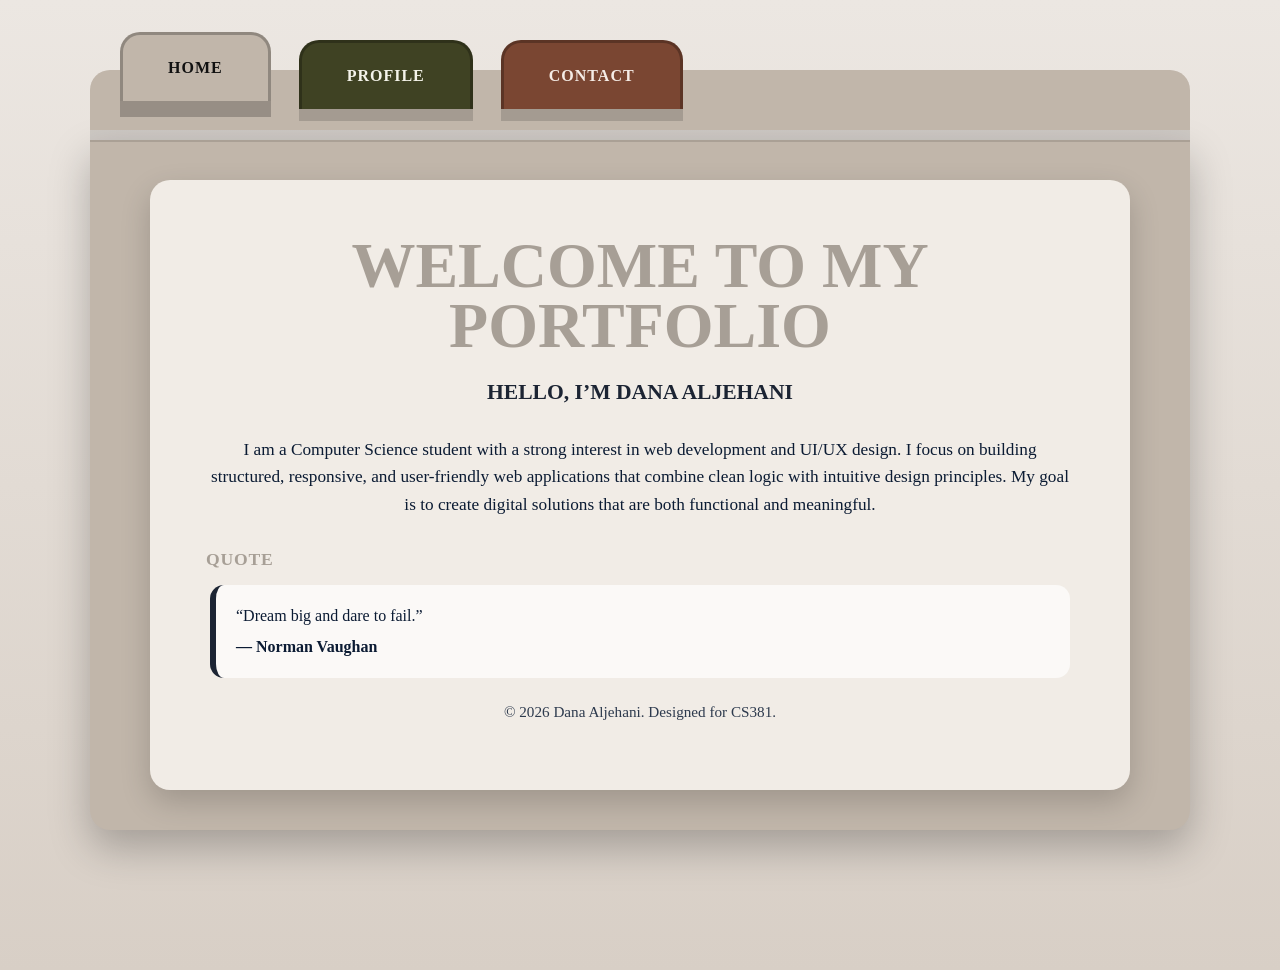
<file: index.html>
<!DOCTYPE html>
<html lang="en">
<head>
  <meta charset="UTF-8">
  <title>Dana Aljehani | Home</title>
  <meta name="viewport" content="width=device-width, initial-scale=1.0">
  <link rel="stylesheet" href="css/style.css">
</head>
<body class="home-page">

  <div class="container">

    <header class="tabs-wrap">
      <div class="tabs-bar"></div>
      <nav>
        <ul class="tabs">
          <li class="tab"><a class="tab-home active" href="index.html">HOME</a></li>
          <li class="tab"><a class="tab-profile" href="profile.html">PROFILE</a></li>
          <li class="tab"><a class="tab-contact" href="contact.html">CONTACT</a></li>
        </ul>
      </nav>
    </header>

    <main class="folder">
      <section class="paper">

        <h1 class="hero-title">WELCOME TO MY<br>PORTFOLIO</h1>
        <p class="hero-sub">HELLO, I’M DANA ALJEHANI</p>

        <p class="lead">
          I am a Computer Science student with a strong interest in web development and UI/UX design.
          I focus on building structured, responsive, and user-friendly web applications that combine clean logic with intuitive design principles.
          My goal is to create digital solutions that are both functional and meaningful.
        </p>

        <h2 class="section-title">QUOTE</h2>
        <blockquote class="quote">
          “Dream big and dare to fail.”
          <span>— Norman Vaughan</span>
        </blockquote>

        <p class="footer">© 2026 Dana Aljehani. Designed for CS381.</p>

      </section>
    </main>

  </div>

</body>
</html>
</file>
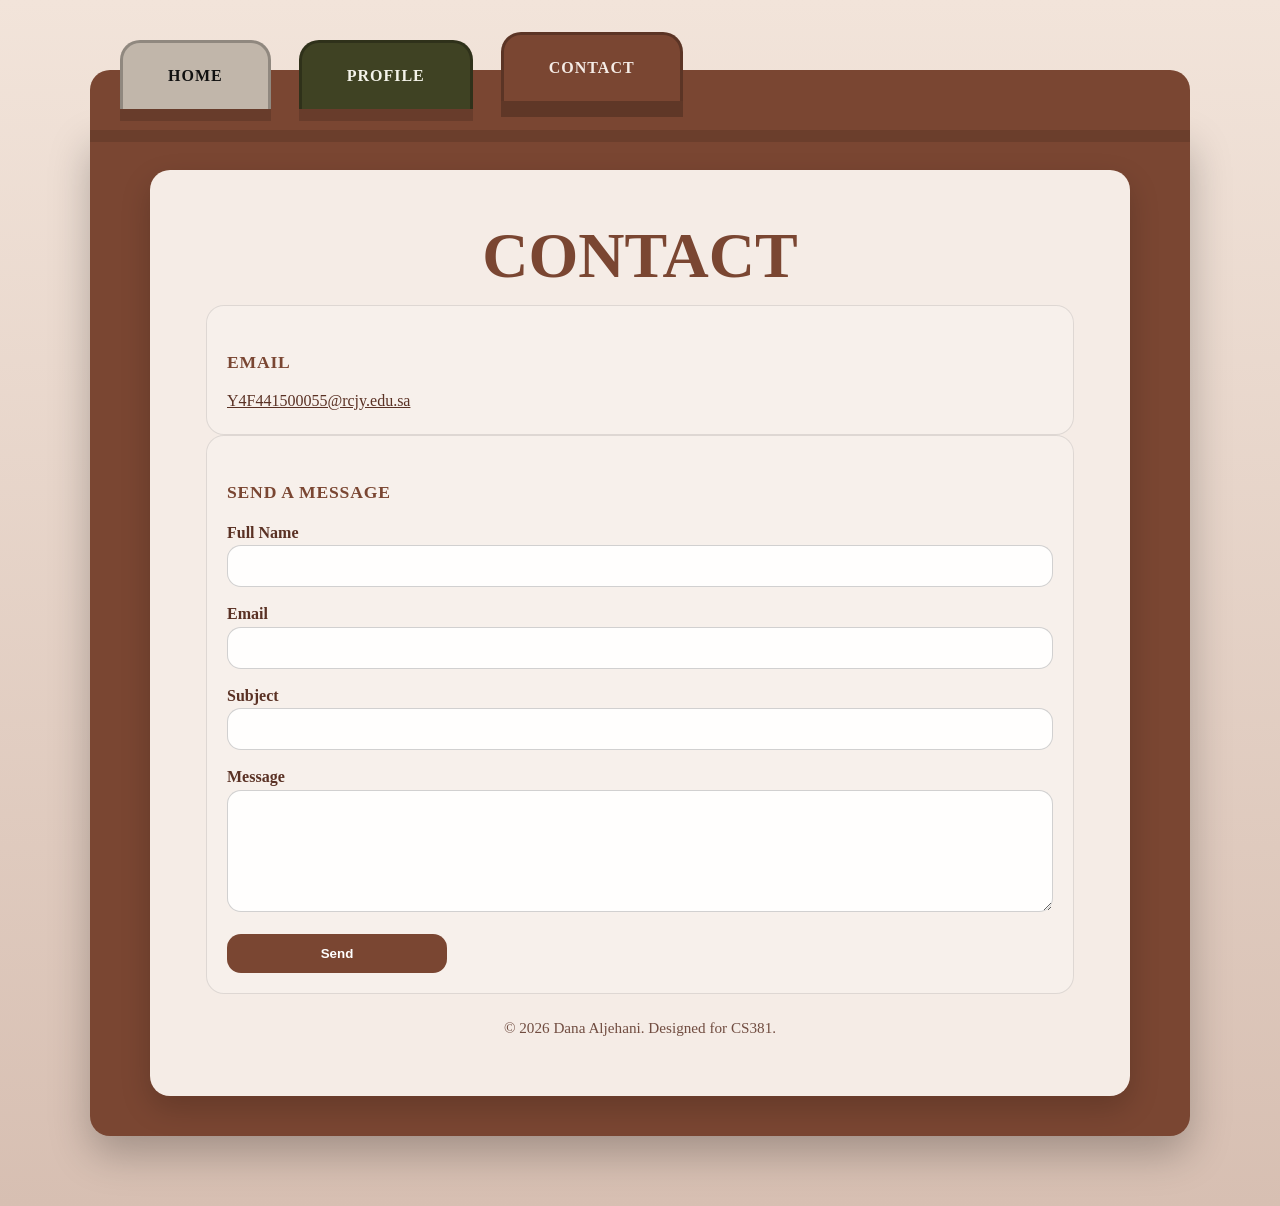
<file: contact.html>
<!DOCTYPE html>
<html lang="en">
<head>
  <meta charset="UTF-8">
  <title>Dana Aljehani | Contact</title>
  <meta name="viewport" content="width=device-width, initial-scale=1.0">
  <link rel="stylesheet" href="css/style.css">
</head>
<body class="contact-page">

  <div class="container">

    <header class="tabs-wrap">
      <div class="tabs-bar"></div>
      <nav>
        <ul class="tabs">
          <li class="tab"><a class="tab-home" href="index.html">HOME</a></li>
          <li class="tab"><a class="tab-profile" href="profile.html">PROFILE</a></li>
          <li class="tab"><a class="tab-contact active" href="contact.html">CONTACT</a></li>
        </ul>
      </nav>
    </header>

    <main class="folder">
      <section class="paper">

        <h1 class="hero-title">CONTACT</h1>

        <section class="card">
          <h2 class="section-title">EMAIL</h2>
          <p>
            <a href="mailto:Y4F441500055@rcjy.edu.sa">Y4F441500055@rcjy.edu.sa</a>
          </p>
        </section>

        <section class="card">
          <h2 class="section-title">SEND A MESSAGE</h2>

          <form>
            <div>
              <label for="fullname">Full Name</label>
              <input id="fullname" type="text" required>
            </div>

            <div>
              <label for="email">Email</label>
              <input id="email" type="email" required>
            </div>

            <div>
              <label for="subject">Subject</label>
              <input id="subject" type="text">
            </div>

            <div>
              <label for="message">Message</label>
              <textarea id="message" rows="6"></textarea>
            </div>

            <button type="submit">Send</button>
          </form>
        </section>

        <p class="footer">© 2026 Dana Aljehani. Designed for CS381.</p>

      </section>
    </main>

  </div>

</body>
</html>
</file>
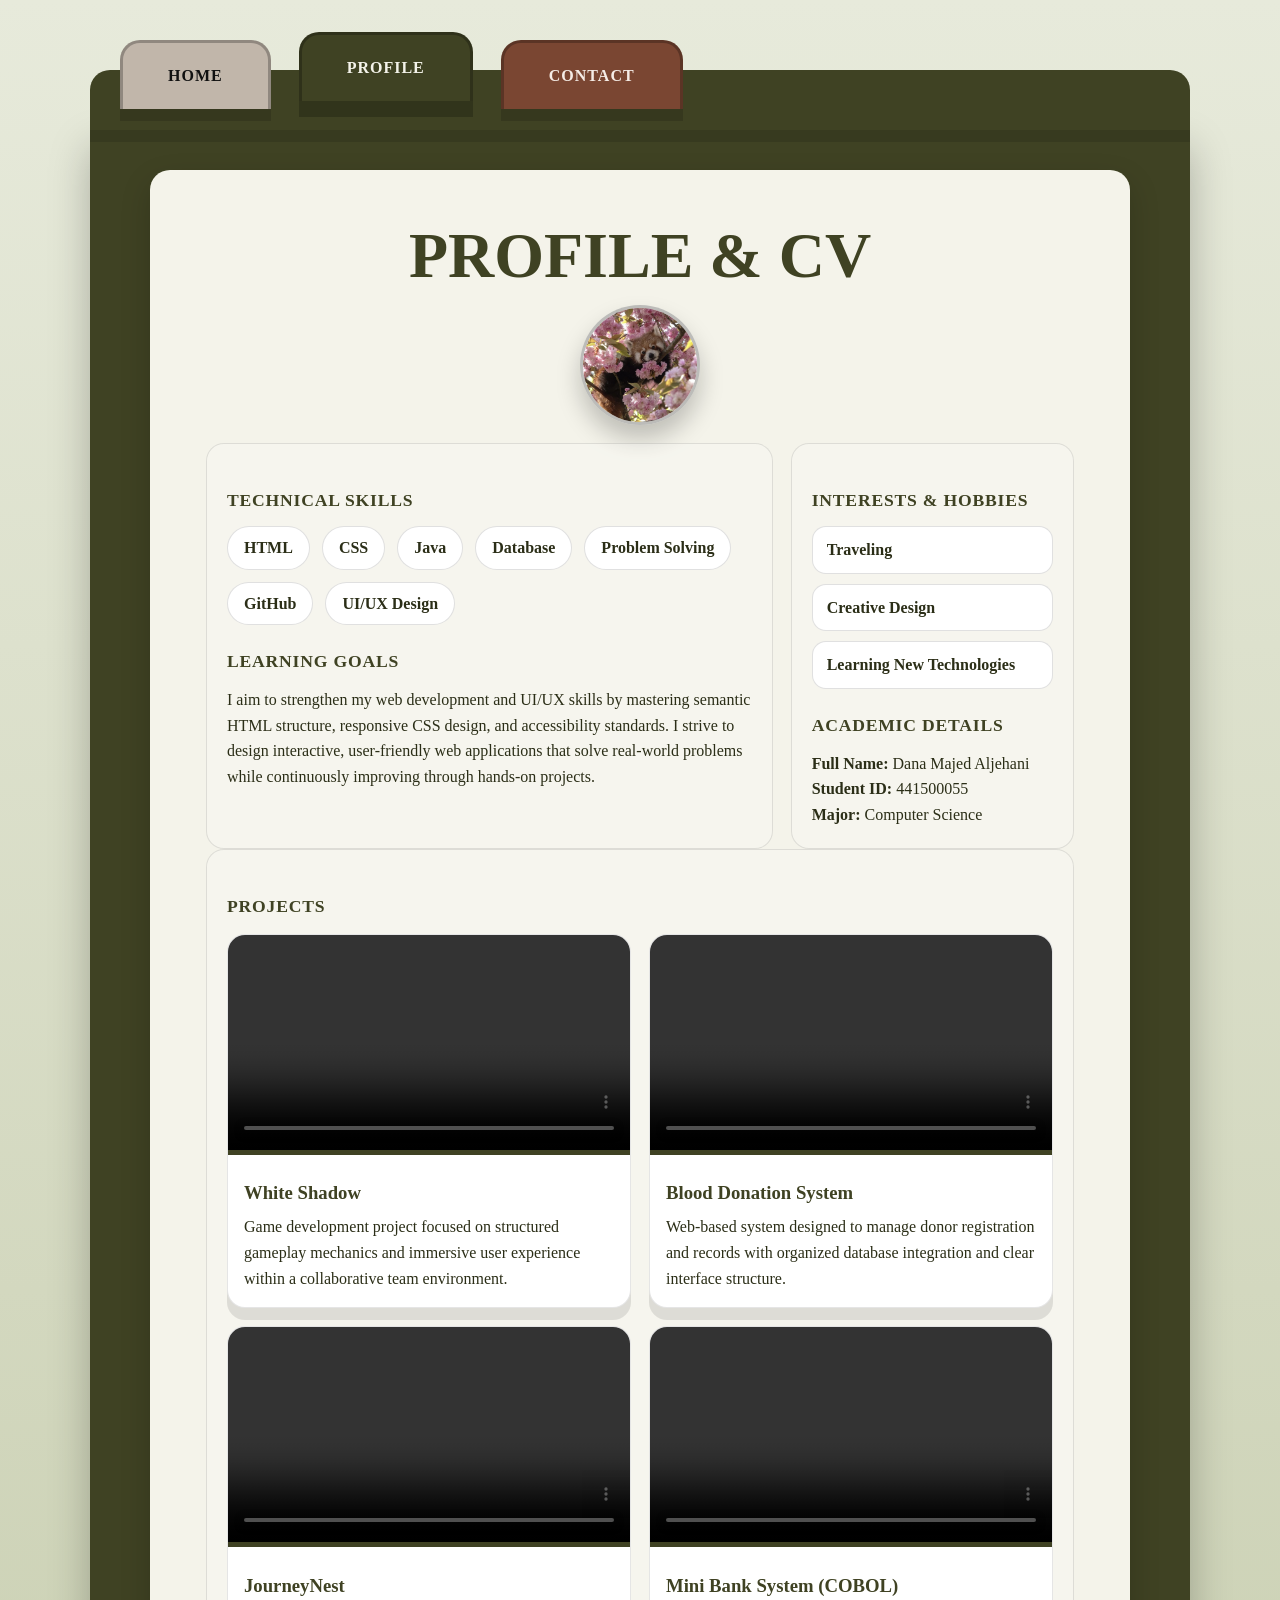
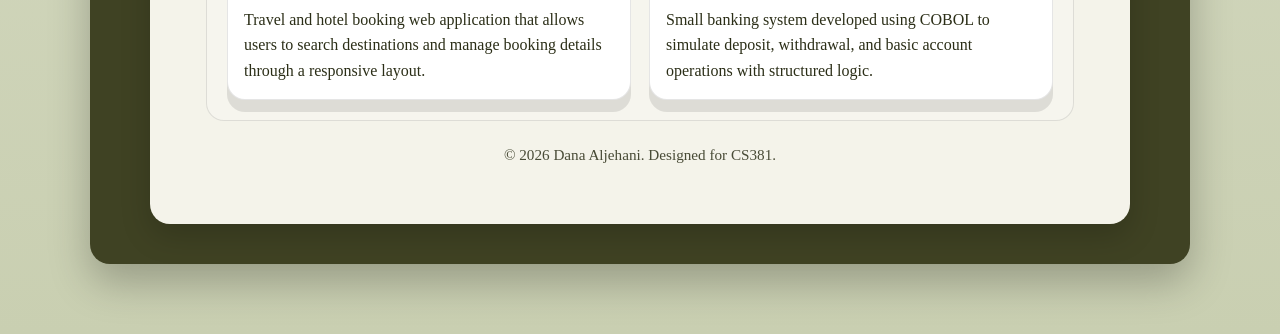
<file: profile.html>
<!DOCTYPE html>
<html lang="en">
<head>
  <meta charset="UTF-8">
  <title>Dana Aljehani | Profile</title>
  <meta name="viewport" content="width=device-width, initial-scale=1.0">
  <link rel="stylesheet" href="css/style.css">
</head>
<body class="profile-page">

  <div class="container">

    <header class="tabs-wrap">
      <div class="tabs-bar"></div>
      <nav>
        <ul class="tabs">
          <li class="tab"><a class="tab-home" href="index.html">HOME</a></li>
          <li class="tab"><a class="tab-profile active" href="profile.html">PROFILE</a></li>
          <li class="tab"><a class="tab-contact" href="contact.html">CONTACT</a></li>
        </ul>
      </nav>
    </header>

    <main class="folder">
      <section class="paper">

        <h1 class="hero-title">PROFILE &amp; CV</h1>

        <div class="profile-image-wrapper">
          <img src="assets/photo_441500055.jpg" alt="Dana Aljehani" class="profile-image">
        </div>

        <div class="profile-grid">

          <section class="card">
            <h2 class="section-title">TECHNICAL SKILLS</h2>
            <ul class="pills">
              <li>HTML</li>
              <li>CSS</li>
              <li>Java</li>
              <li>Database</li>
              <li>Problem Solving</li>
              <li>GitHub</li>
              <li>UI/UX Design</li>
            </ul>

            <h2 class="section-title">LEARNING GOALS</h2>
            <p>
              I aim to strengthen my web development and UI/UX skills by mastering semantic HTML structure,
              responsive CSS design, and accessibility standards.
              I strive to design interactive, user-friendly web applications that solve real-world problems
              while continuously improving through hands-on projects.
            </p>
          </section>

          <aside class="card">
            <h2 class="section-title">INTERESTS &amp; HOBBIES</h2>
            <div class="hobby">Traveling</div>
            <div class="hobby">Creative Design</div>
            <div class="hobby">Learning New Technologies</div>

            <h2 class="section-title">ACADEMIC DETAILS</h2>
            <p><strong>Full Name:</strong> Dana Majed Aljehani</p>
            <p><strong>Student ID:</strong> 441500055</p>
            <p><strong>Major:</strong> Computer Science</p>
          </aside>

        </div>

        <section class="card">
          <h2 class="section-title">PROJECTS</h2>

          <div class="projects-grid">

            <article class="project">
              <video controls preload="metadata">
                <source src="videos/white-shadow.mp4" type="video/mp4">
              </video>
              <div class="body">
                <h3>White Shadow</h3>
                <p>
                  Game development project focused on structured gameplay mechanics
                  and immersive user experience within a collaborative team environment.
                </p>
              </div>
            </article>

            <article class="project">
              <video controls preload="metadata">
                <source src="videos/blood-donation.mp4" type="video/mp4">
              </video>
              <div class="body">
                <h3>Blood Donation System</h3>
                <p>
                  Web-based system designed to manage donor registration and records
                  with organized database integration and clear interface structure.
                </p>
              </div>
            </article>

            <article class="project">
              <video controls preload="metadata">
                <source src="videos/journeynest.mp4" type="video/mp4">
              </video>
              <div class="body">
                <h3>JourneyNest</h3>
                <p>
                  Travel and hotel booking web application that allows users to search
                  destinations and manage booking details through a responsive layout.
                </p>
              </div>
            </article>

            <article class="project">
              <video controls preload="metadata">
                <source src="videos/minibank.mp4" type="video/mp4">
              </video>
              <div class="body">
                <h3>Mini Bank System (COBOL)</h3>
                <p>
                  Small banking system developed using COBOL to simulate deposit,
                  withdrawal, and basic account operations with structured logic.
                </p>
              </div>
            </article>

          </div>
        </section>

        <p class="footer">© 2026 Dana Aljehani. Designed for CS381.</p>

      </section>
    </main>

  </div>

</body>
</html>
</file>
<file: css/style.css>
*{
  margin:0;
  padding:0;
  box-sizing:border-box;
}

:root{
  --olive:#3f4223;
  --olive-dark:#2b2e17;

  --brown:#7a4632;
  --brown-dark:#5a3124;

  --shadow:rgba(0,0,0,0.18);
  --title:#b8b1a8;
}

body{
  font-family:Georgia,serif;
  min-height:100vh;
  line-height:1.6;
}

body.home-page{
  --folder:#c1b6aa;
  --paper:#f1ece6;
  --title:#a79f96;
  background:linear-gradient(to bottom,#ece7e2,#d8cfc6);
}

body.profile-page{
  --folder:#3f4223;
  --paper:#f4f3ea;
  --title:#3f4223;
  background:linear-gradient(to bottom,#e7eadb,#c9cfb1);
}

body.contact-page{
  --folder:#7a4632;
  --paper:#f5ece6;
  --title:#7a4632;
  background:linear-gradient(to bottom,#f2e4da,#d7bfb2);
}

.home-page{ color:#0b1b33; }
.profile-page{ color:var(--olive-dark); }
.contact-page{ color:var(--brown-dark); }

.container{
  width:min(1100px,92%);
  margin:70px auto;
  min-height:calc(100vh - 140px);
  display:flex;
  flex-direction:column;
}

.tabs-wrap{
  position:relative;
  flex:1;
  display:flex;
  flex-direction:column;
}

.tabs-bar{
  height:60px;
  background:var(--folder);
  border-radius:20px 20px 0 0;
  box-shadow:0 12px 0 rgba(0,0,0,0.12);
}

.tabs{
  list-style:none;
  display:flex;
  gap:28px;
  position:absolute;
  top:-30px;
  left:30px;
}

.tab a{
  text-decoration:none;
  padding:20px 45px;
  font-weight:900;
  letter-spacing:1px;
  text-transform:uppercase;
  border-radius:20px 20px 0 0;
  border:3px solid rgba(0,0,0,0.25);
  border-bottom:none;
  box-shadow:0 12px 0 rgba(0,0,0,0.15);
  transition:0.25s;
  display:inline-block;
  white-space:nowrap;
}

.tab-home{
  background:#c1b6aa;
  color:#111;
  border-color:#a79f96;
}

.tab-profile{
  background:#3f4223;
  color:#f4f3ea;
  border-color:#2b2e17;
}

.tab-contact{
  background:#7a4632;
  color:#f5ece6;
  border-color:#5a3124;
}

.tab a:hover{
  filter:brightness(1.08);
}

.tab a.active{
  transform:translateY(-8px);
  box-shadow:0 16px 0 rgba(0,0,0,0.22);
}

.folder{
  flex:1;
  background:var(--folder);
  padding:40px;
  border-radius:0 0 20px 20px;
  box-shadow:0 18px 40px rgba(0,0,0,0.25);
  display:flex;
}

.paper{
  flex:1;
  background:var(--paper);
  padding:56px;
  border-radius:20px;
  box-shadow:0 12px 30px var(--shadow);
  width:100%;
  max-width:980px;
  margin:0 auto;
}

.hero-title{
  text-align:center;
  font-size:clamp(2.6rem,5vw,4rem);
  font-weight:900;
  line-height:.95;
  margin-bottom:18px;
  color:var(--title);
}

.hero-sub{
  text-align:center;
  font-size:1.35rem;
  font-weight:900;
  margin-bottom:26px;
}

.home-page .hero-sub{ color:#1c2433; }
.profile-page .hero-sub{ color:#3f4223; }
.contact-page .hero-sub{ color:#7a4632; }

.section-title{
  margin:22px 0 12px;
  font-size:1.1rem;
  font-weight:900;
  text-transform:uppercase;
  letter-spacing:.8px;
  color:var(--title);
}

.lead{
  text-align:center;
  max-width:860px;
  margin:0 auto 26px;
  font-size:1.08rem;
}

.quote{
  background:rgba(255,255,255,0.7);
  padding:18px 20px;
  border-radius:14px;
  width:100%;
  max-width:860px;
  margin:0 auto 22px;
}

.home-page .quote{ border-left:6px solid #1c2433; }
.profile-page .quote{ border-left:6px solid #3f4223; }
.contact-page .quote{ border-left:6px solid #7a4632; }

.quote span{
  display:block;
  margin-top:6px;
  font-weight:900;
}

.card{
  width:100%;
  border:1.5px solid rgba(0,0,0,0.10);
  border-radius:18px;
  padding:20px;
  background:rgba(255,255,255,0.22);
}

.profile-image-wrapper{
  display:flex;
  justify-content:center;
  margin: 6px 0 18px;
}

.profile-image{
  width:120px;
  height:120px;
  border-radius:50%;
  object-fit:cover;
  border:3px solid rgba(0,0,0,0.25);
  box-shadow:0 14px 24px rgba(0,0,0,0.22);
  background:rgba(255,255,255,0.6);
}

.profile-grid{
  display:grid;
  gap:18px;
  width:100%;
}

@media(min-width:768px){
  .profile-grid{
    grid-template-columns:2fr 1fr;
  }
}

.pills{
  list-style:none;
  display:flex;
  flex-wrap:wrap;
  gap:12px;
  margin-top:10px;
}

.pills li{
  background:#fff;
  border:1.5px solid rgba(0,0,0,0.12);
  padding:8px 16px;
  border-radius:999px;
  font-weight:900;
}

.hobby{
  background:#fff;
  border:1.5px solid rgba(0,0,0,0.12);
  padding:10px 14px;
  border-radius:14px;
  margin-top:10px;
  font-weight:900;
}

.projects-grid{
  display:grid;
  gap:18px;
  margin-top:14px;
}

@media(min-width:768px){
  .projects-grid{
    grid-template-columns:repeat(2,1fr);
  }
}

.project{
  background:#fff;
  border-radius:18px;
  overflow:hidden;
  border:1.5px solid rgba(0,0,0,0.10);
  box-shadow:0 12px 0 rgba(0,0,0,0.10);
}

.project video{
  width:100%;
  height:220px;
  object-fit:cover;
  border-bottom:5px solid var(--title);
}

.project .body{
  padding:16px;
}

.project h3{
  font-weight:900;
  margin-bottom:6px;
  color:var(--title);
}

form{
  display:grid;
  gap:14px;
  margin-top:14px;
  width:100%;
}

label{
  font-weight:900;
}

input,textarea{
  width:100%;
  padding:12px;
  border-radius:14px;
  border:1.5px solid rgba(0,0,0,0.18);
  background:rgba(255,255,255,0.9);
  font-family:inherit;
}

button{
  width:100%;
  max-width:220px;
  padding:12px 16px;
  border:none;
  border-radius:14px;
  font-weight:900;
  cursor:pointer;
  color:#fff;
}

.home-page button{ background:#1c2433; }
.profile-page button{ background:#3f4223; }
.contact-page button{ background:#7a4632; }

button:hover{
  filter:brightness(1.06);
}

.footer{
  margin-top:22px;
  text-align:center;
  font-size:.95rem;
  opacity:.85;
}

a{
  color: inherit;
}

/* =========================
   RESPONSIVE (AUTO ADAPT)
   ========================= */

/* iPad / Tablet */
@media (max-width: 900px){
  body{ overflow-x:hidden; }

  .container{
    margin:50px auto;
    min-height:auto;
  }

  .folder{ padding:28px; }
  .paper{ padding:42px; }

  .tabs{
    left:50%;
    transform:translateX(-50%);
    max-width:100%;
    padding:0 14px;
    gap:14px;
    overflow-x:auto;
    -webkit-overflow-scrolling:touch;
  }

  .tab a{
    padding:16px 26px;
  }

  .project video{
    height:210px;
  }
}

/* Mobile */
@media (max-width: 600px){
  .container{
    width:min(1100px,94%);
    margin:38px auto;
  }

  .folder{ padding:16px; }
  .paper{ padding:22px; }

  .tabs{
    gap:10px;
    padding:0 10px;
  }

  .tab a{
    padding:14px 18px;
  }

  .profile-grid{
    grid-template-columns:1fr;
  }

  .projects-grid{
    grid-template-columns:1fr;
  }

  .project video{
    height:190px;
  }

  button{
    max-width:100%;
  }
}

/* Very small phones */
@media (max-width: 380px){
  .tab a{
    padding:12px 14px;
    letter-spacing:.6px;
  }

  .paper{
    padding:18px;
  }

  .project video{
    height:170px;
  }
}
</file>
